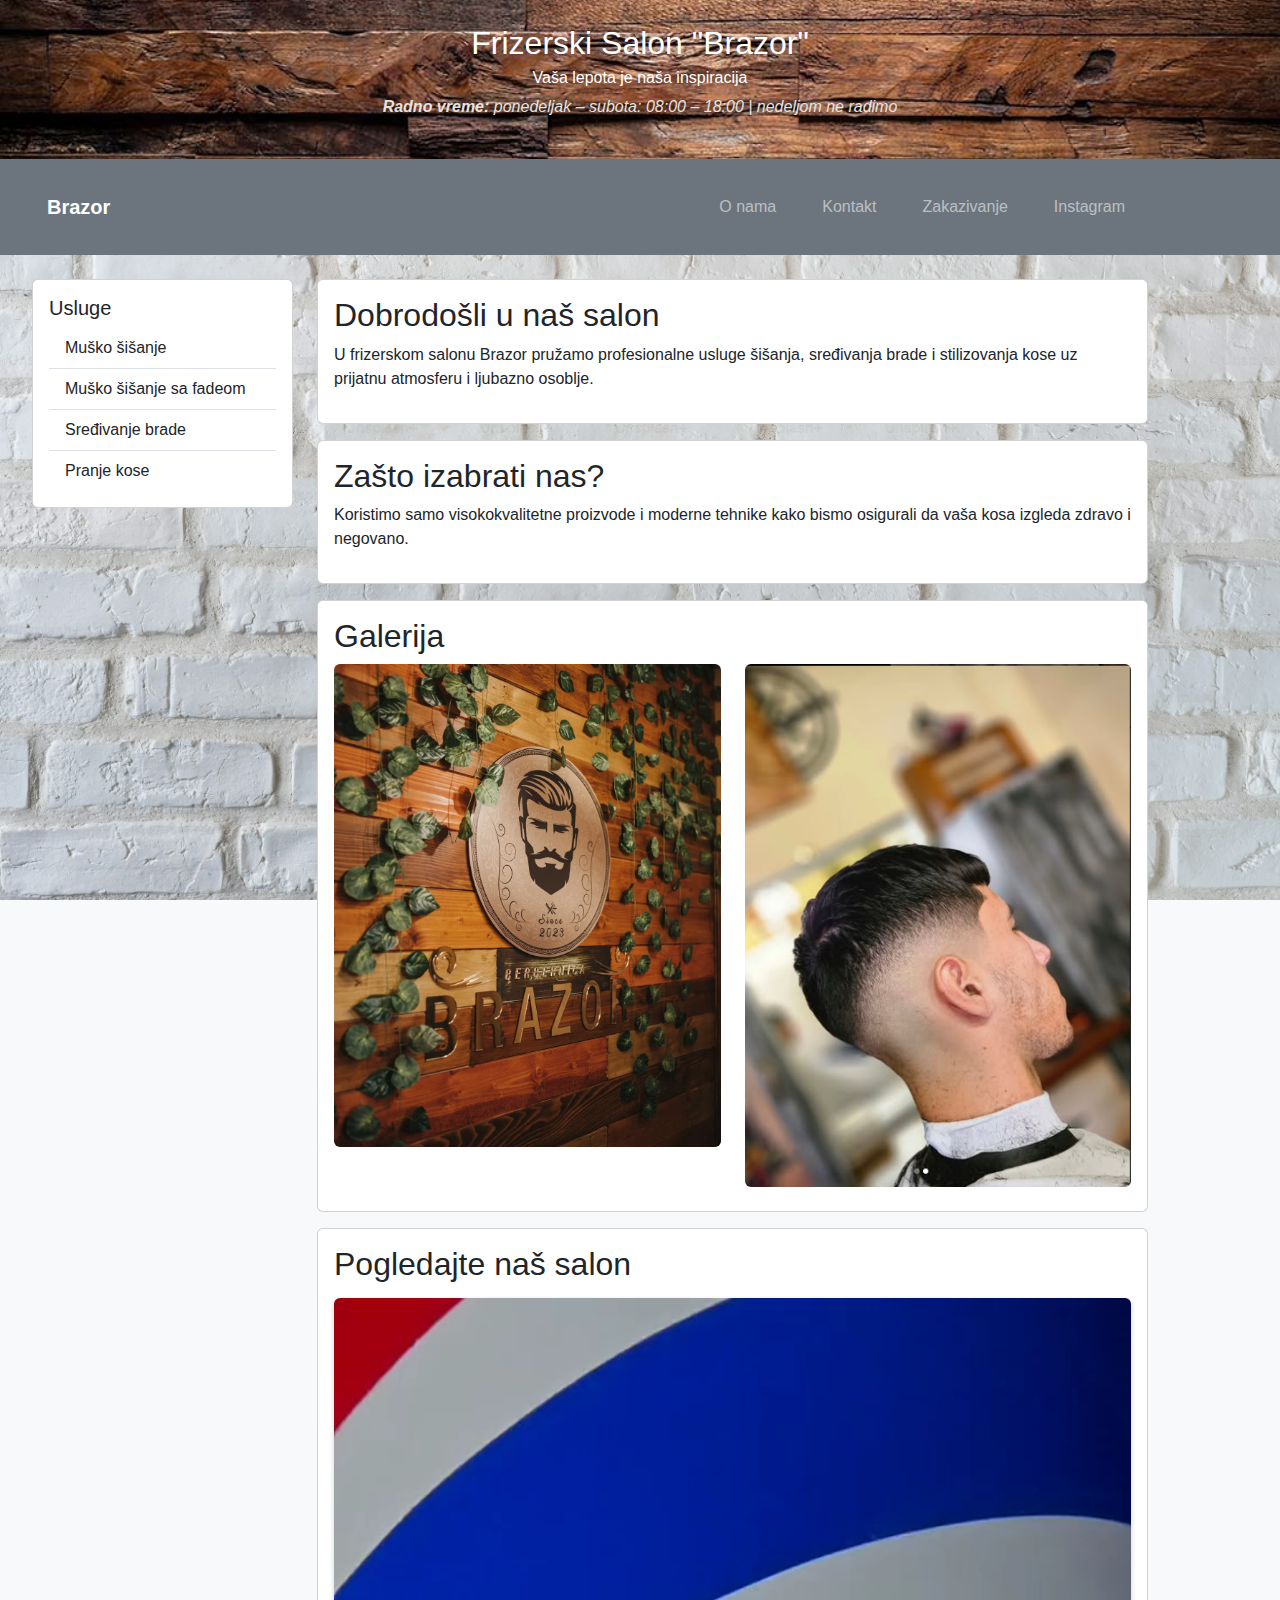
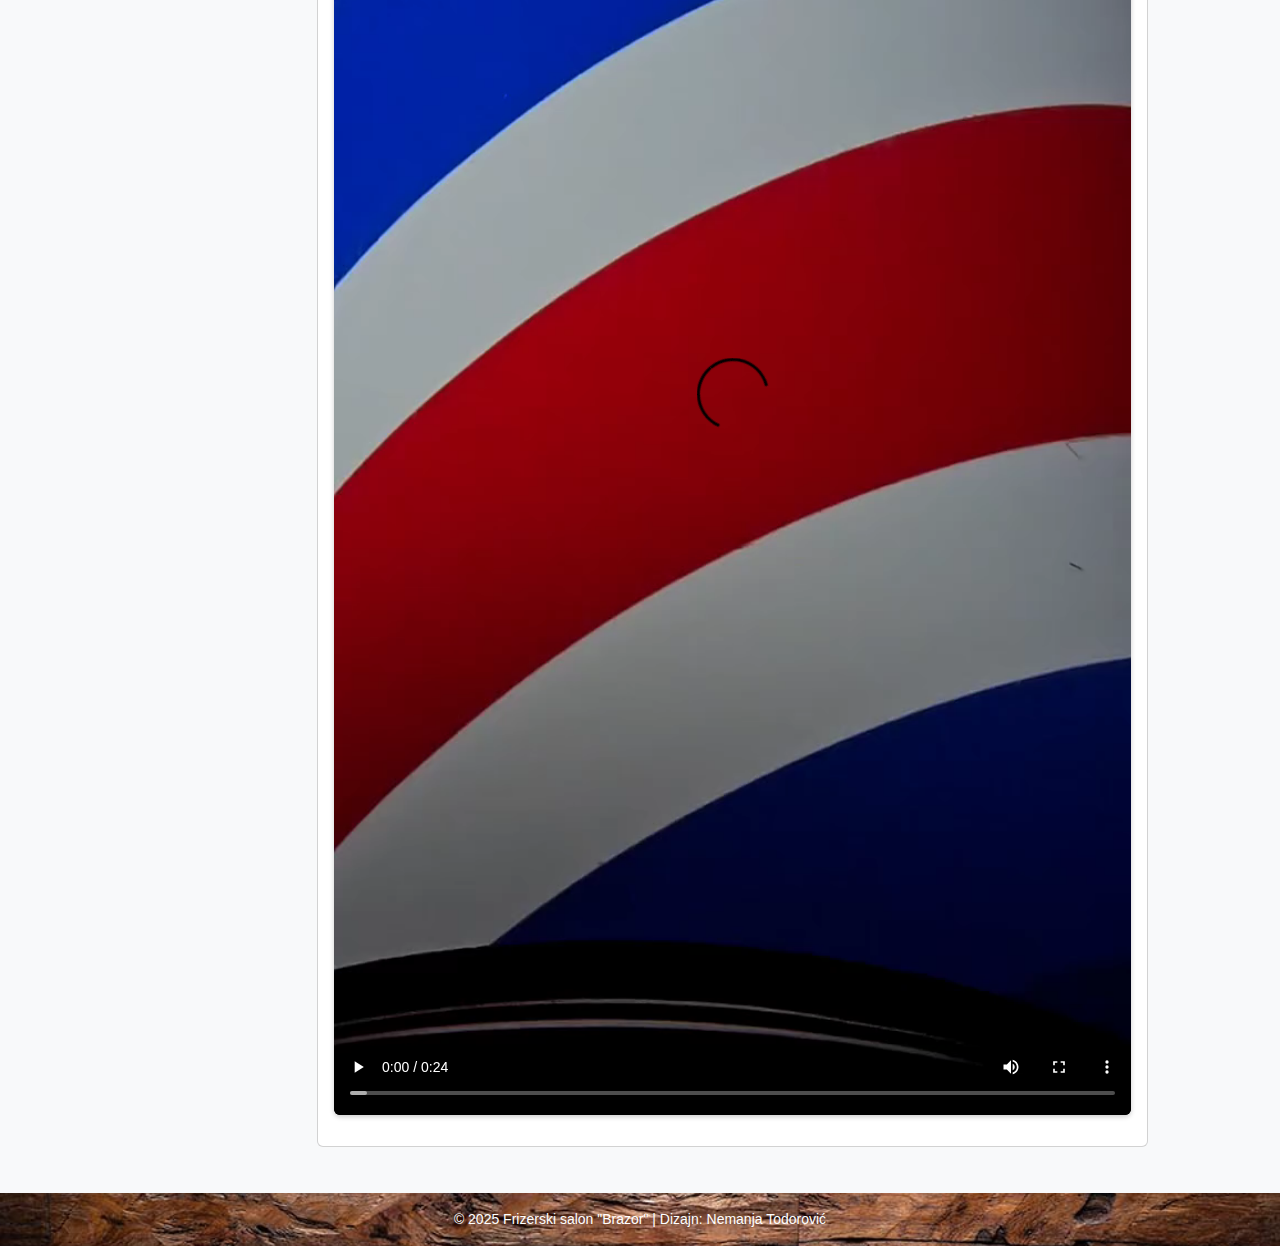
<file: index.html>
<!DOCTYPE html>
<html lang="sr">
<head>
  <meta charset="UTF-8">
  <title>Frizerski Salon "Brazor"</title>

  <link rel="icon" type="image/svg+xml" href="favicon.svg">
  
  <link href="https://cdn.jsdelivr.net/npm/bootstrap@5.3.3/dist/css/bootstrap.min.css" rel="stylesheet">

  
  <link rel="stylesheet" href="style.css">
</head>

<body class="bg-light">
  
  <div id="toast" class="toast-box"></div>

  <header class="bg-dark text-white text-center py-4">
    <h1 class="mb-1">Frizerski Salon "Brazor"</h1>
    <p class="mb-1">Vaša lepota je naša inspiracija</p>
    <p class="radno-vreme">
      <strong>Radno vreme:</strong> ponedeljak – subota: 08:00 – 18:00 | nedeljom ne radimo
    </p>
  </header>

  
  <nav class="navbar navbar-expand-lg navbar-dark bg-secondary">
    <div class="container">
      <a class="navbar-brand" href="#">Brazor</a>
      <button class="navbar-toggler" type="button" data-bs-toggle="collapse" data-bs-target="#navbarNav">
        <span class="navbar-toggler-icon"></span>
      </button>

      <div class="collapse navbar-collapse" id="navbarNav">
        <ul class="navbar-nav ms-auto">
          <li class="nav-item"><a class="nav-link" href="onama.html">O nama</a></li>
          <li class="nav-item"><a class="nav-link" href="kontakt.html">Kontakt</a></li>
          <li class="nav-item"><a class="nav-link" href="zakazivanje.html">Zakazivanje</a></li>
          <li class="nav-item">
            <a class="nav-link" href="https://www.instagram.com/berbernicabrazor/" target="_blank">Instagram</a>
          </li>
        </ul>
      </div>
    </div>
  </nav>

  
  <div class="container my-4">
    <div class="row">

      
      <aside class="col-md-3 mb-3">
        <div class="card">
          <div class="card-body">
            <h5 class="card-title">Usluge</h5>
            <ul class="list-group list-group-flush">
              <li class="list-group-item">Muško šišanje</li>
              <li class="list-group-item">Muško šišanje sa fadeom</li>
              <li class="list-group-item">Sređivanje brade</li>
              <li class="list-group-item">Pranje kose</li>
            </ul>
          </div>
        </div>
      </aside>

      
      <main class="col-md-9">
        
        <div class="card mb-3">
          <div class="card-body">
            <h2 class="card-title">Dobrodošli u naš salon</h2>
            <p>
              U frizerskom salonu Brazor pružamo profesionalne usluge šišanja,
              sređivanja brade i stilizovanja kose uz prijatnu atmosferu i ljubazno osoblje.
            </p>
          </div>
        </div>

        <div class="card mb-3">
          <div class="card-body">
            <h2 class="card-title">Zašto izabrati nas?</h2>
            <p>
              Koristimo samo visokokvalitetne proizvode i moderne tehnike kako bismo
              osigurali da vaša kosa izgleda zdravo i negovano.
            </p>
          </div>
        </div>

        <div class="card mb-3">
          <div class="card-body">
            <h2 class="card-title">Galerija</h2>
            <div class="row">
              <div class="col-md-6 mb-2">
                <img src="💣.webp" class="img-fluid rounded" alt="Salon enterijer">
              </div>
              <div class="col-md-6 mb-2">
                <img src="Screenshot 2025-10-20 222330.png" class="img-fluid rounded" alt="Frizura primer">
              </div>
            </div>
          </div>
        </div>

        <div class="card mb-3">
          <div class="card-body">
            <h2 class="card-title">Pogledajte naš salon</h2>
            <video class="w-100 rounded" controls>
              <source src="Prva berbernica u Arilju! 💈Na lokaciji Ive lole ribara 3 u Arilju.💈18.3.2024. 💈DOBRODOSLI!💈.mp4" type="video/mp4">
              Vaš pregledač ne podržava video tag.
            </video>
          </div>
        </div>

      </main>
    </div>
  </div>

  <footer class="bg-dark text-white text-center py-3">
    <p class="mb-0">&copy; 2025 Frizerski salon "Brazor" | Dizajn: Nemanja Todorović</p>
  </footer>

  
  <script src="https://cdn.jsdelivr.net/npm/bootstrap@5.3.3/dist/js/bootstrap.bundle.min.js"></script>
</body>
</html>
</file>
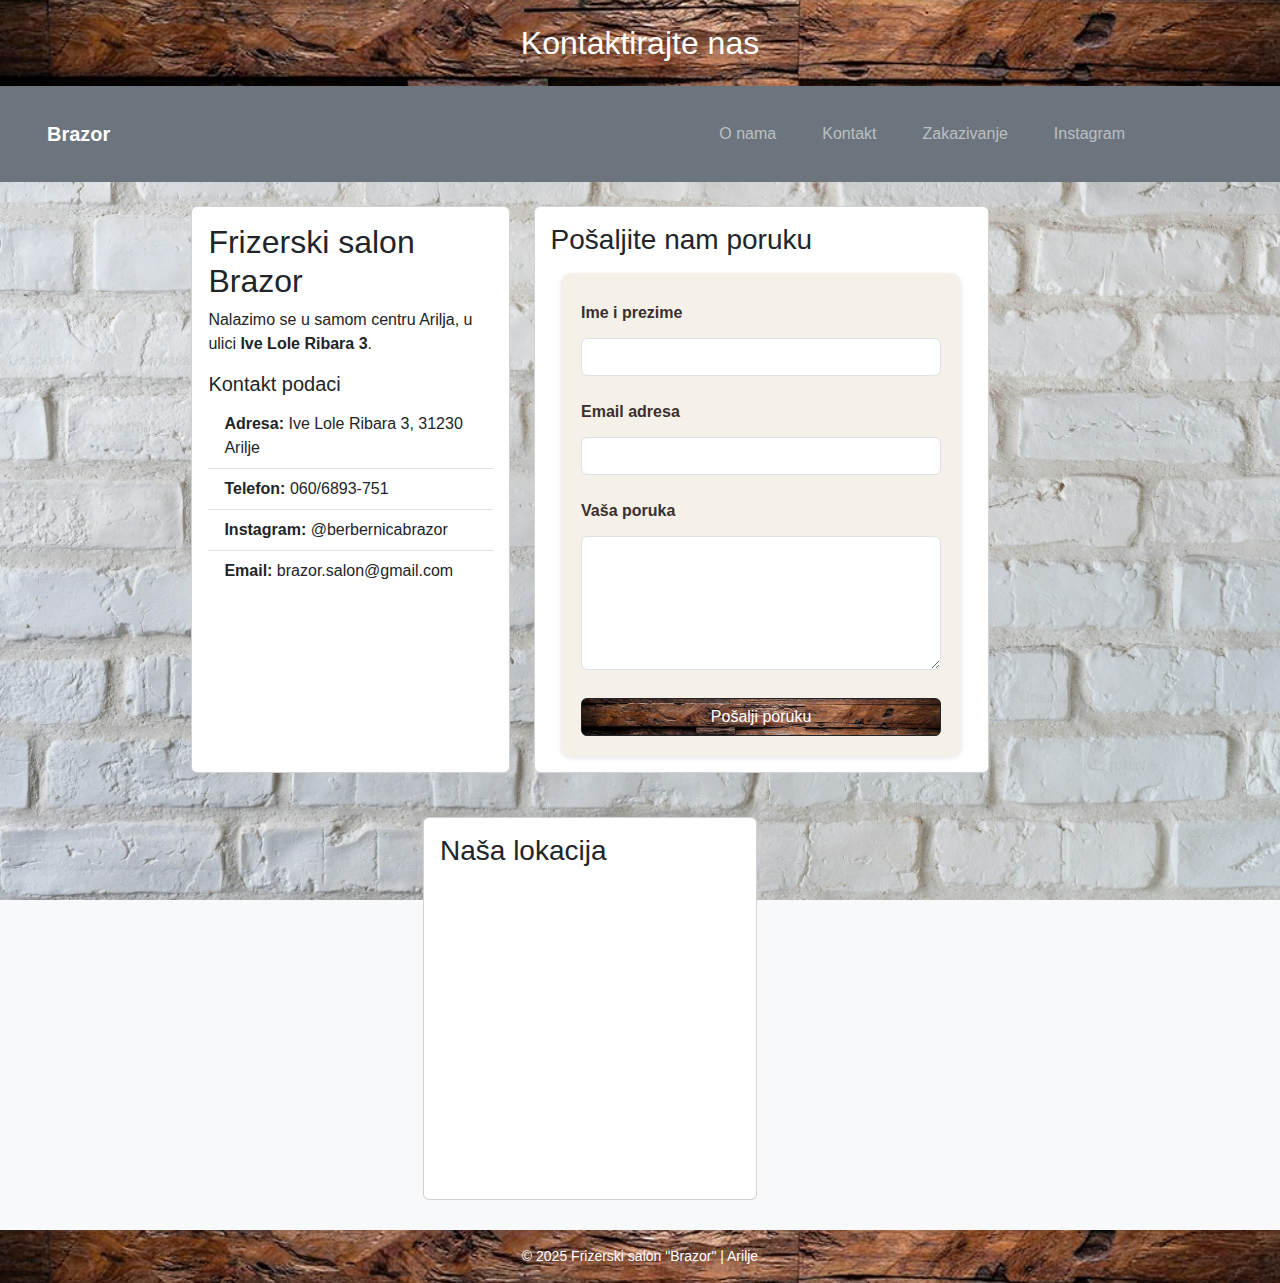
<file: kontakt.html>
<!DOCTYPE html>
<html lang="sr">
<head>
  <meta charset="UTF-8">
  <title>Kontakt - Frizerski salon Brazor</title>

   <link rel="icon" type="image/svg+xml" href="favicon.svg">
  
  <link href="https://cdn.jsdelivr.net/npm/bootstrap@5.3.3/dist/css/bootstrap.min.css" rel="stylesheet">

  
  <link rel="stylesheet" href="style.css">
</head>

<body class="bg-light">

  <header class="bg-dark text-white text-center py-4">
    <h1 class="mb-0">Kontaktirajte nas</h1>
  </header>

  
  <nav class="navbar navbar-expand-lg navbar-dark bg-secondary">
    <div class="container">
      <a class="navbar-brand" href="index.html">Brazor</a>
      <button class="navbar-toggler" type="button" data-bs-toggle="collapse" data-bs-target="#nav">
        <span class="navbar-toggler-icon"></span>
      </button>

      <div class="collapse navbar-collapse" id="navbarNav">
        <ul class="navbar-nav ms-auto">
          <li class="nav-item"><a class="nav-link" href="onama.html">O nama</a></li>
          <li class="nav-item"><a class="nav-link" href="kontakt.html">Kontakt</a></li>
          <li class="nav-item"><a class="nav-link" href="zakazivanje.html">Zakazivanje</a></li>
          <li class="nav-item">
            <a class="nav-link" href="https://www.instagram.com/berbernicabrazor/" target="_blank">Instagram</a>
          </li>
        </ul>
      </div>
    </div>
  </nav>

  
  <div class="container my-4">
    <div class="row g-4">

      
      <div class="col-md-5">
        <div class="card h-100">
          <div class="card-body">
            <h2 class="card-title">Frizerski salon Brazor</h2>
            <p>
              Nalazimo se u samom centru Arilja, u ulici
              <strong>Ive Lole Ribara 3</strong>.
            </p>

            <h5>Kontakt podaci</h5>
            <ul class="list-group list-group-flush">
              <li class="list-group-item"><strong>Adresa:</strong> Ive Lole Ribara 3, 31230 Arilje</li>
              <li class="list-group-item"><strong>Telefon:</strong> 060/6893-751</li>
              <li class="list-group-item"><strong>Instagram:</strong> @berbernicabrazor</li>
              <li class="list-group-item"><strong>Email:</strong> brazor.salon@gmail.com</li>
            </ul>
          </div>
        </div>
      </div>

      
      <div class="col-md-7">
        <div class="card">
          <div class="card-body">
            <h3 class="card-title mb-3">Pošaljite nam poruku</h3>

            <form>
              <div class="mb-3">
                <label class="form-label">Ime i prezime</label>
                <input type="text" class="form-control" required>
              </div>

              <div class="mb-3">
                <label class="form-label">Email adresa</label>
                <input type="email" class="form-control" required>
              </div>

              <div class="mb-3">
                <label class="form-label">Vaša poruka</label>
                <textarea class="form-control" rows="5" required></textarea>
              </div>

              <button type="submit" class="btn btn-dark w-100">
                Pošalji poruku
              </button>
            </form>
          </div>
        </div>
      </div>

    </div>

    
    <div class="card mt-4">
      <div class="card-body">
        <h3 class="card-title">Naša lokacija</h3>
        <iframe 
          src="https://www.google.com/maps?q=Ive%20Lole%20Ribara%203%2C%20Arilje%2C%20Srbija&output=embed"
          width="100%" height="300"
          style="border:0; border-radius:10px;"
          loading="lazy">
        </iframe>
      </div>
    </div>

  </div>

  <footer class="bg-dark text-white text-center py-3">
    <p class="mb-0">&copy; 2025 Frizerski salon "Brazor" | Arilje</p>
  </footer>

  
  <script src="https://cdn.jsdelivr.net/npm/bootstrap@5.3.3/dist/js/bootstrap.bundle.min.js"></script>
</body>
</html>
</file>
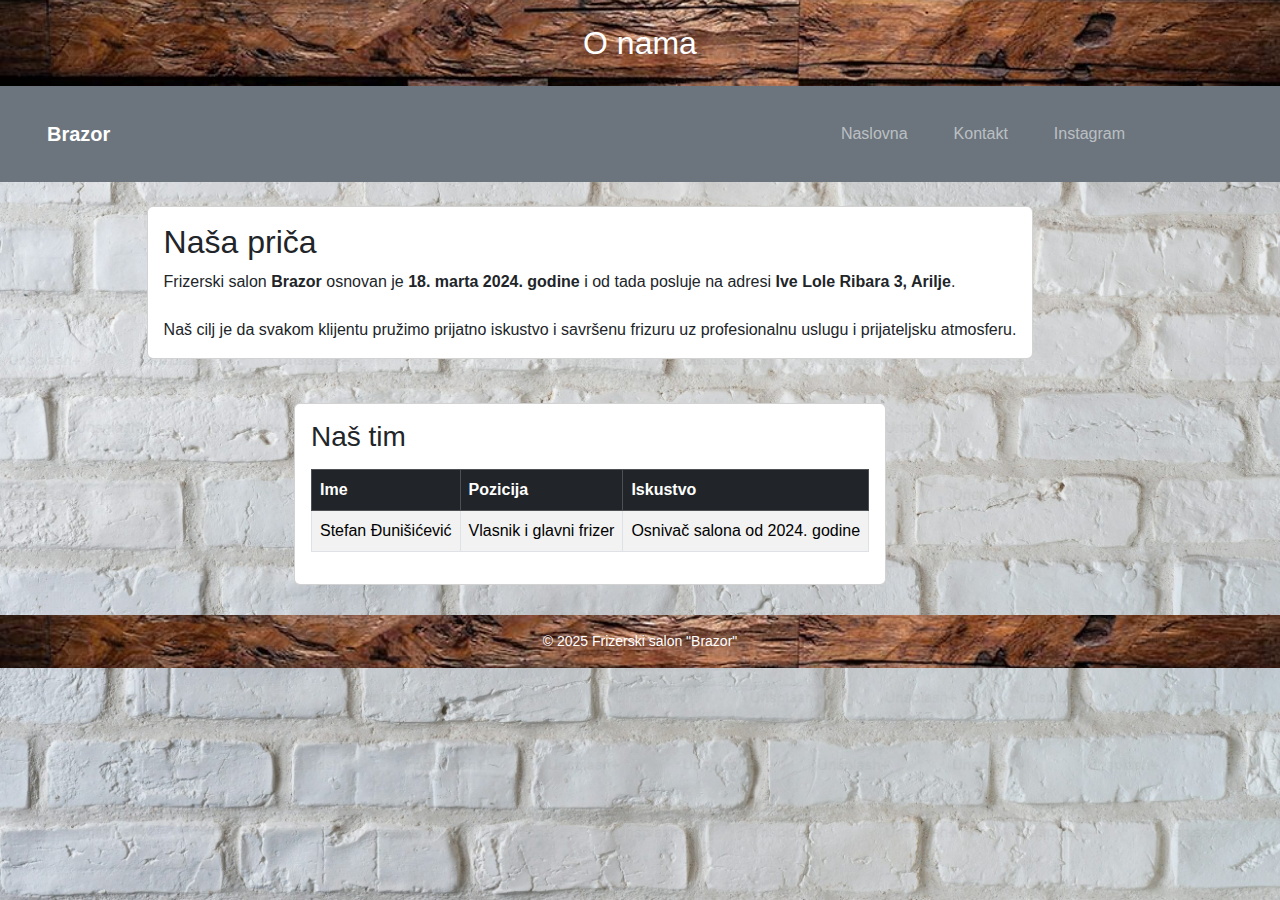
<file: onama.html>
<!DOCTYPE html>
<html lang="sr">
<head>
  <head>
  <meta charset="UTF-8">
  <title>Frizerski salon Brazor</title>

  <link rel="icon" type="image/svg+xml" href="favicon.svg">

  
  <link href="https://cdn.jsdelivr.net/npm/bootstrap@5.3.3/dist/css/bootstrap.min.css" rel="stylesheet">

  <link rel="stylesheet" href="style.css">
</head>


<body class="bg-light">

  <header class="bg-dark text-white text-center py-4">
    <h1 class="mb-0">O nama</h1>
  </header>

  
  <nav class="navbar navbar-expand-lg navbar-dark bg-secondary">
    <div class="container">
      <a class="navbar-brand" href="index.html">Brazor</a>
      <button class="navbar-toggler" type="button" data-bs-toggle="collapse" data-bs-target="#nav">
        <span class="navbar-toggler-icon"></span>
      </button>

      <div class="collapse navbar-collapse" id="nav">
        <ul class="navbar-nav ms-auto">
          <li class="nav-item"><a class="nav-link" href="index.html">Naslovna</a></li>
          <li class="nav-item"><a class="nav-link" href="kontakt.html">Kontakt</a></li>
          <a class="nav-link" href="https://www.instagram.com/berbernicabrazor/" target="_blank">Instagram</a>
        </ul>
      </div>
    </div>
  </nav>

  
  <div class="container my-4">

    
    <div class="card mb-4">
      <div class="card-body">
        <h2 class="card-title">Naša priča</h2>
        <p class="card-text">
          Frizerski salon <strong>Brazor</strong> osnovan je
          <strong>18. marta 2024. godine</strong> i od tada posluje na adresi
          <strong>Ive Lole Ribara 3, Arilje</strong>.
          <br><br>
          Naš cilj je da svakom klijentu pružimo prijatno iskustvo i savršenu
          frizuru uz profesionalnu uslugu i prijateljsku atmosferu.
        </p>
      </div>
    </div>

    
    <div class="card">
      <div class="card-body">
        <h3 class="card-title mb-3">Naš tim</h3>

        <div class="table-responsive">
          <table class="table table-bordered table-striped align-middle">
            <thead class="table-dark">
              <tr>
                <th>Ime</th>
                <th>Pozicija</th>
                <th>Iskustvo</th>
              </tr>
            </thead>
            <tbody>
              <tr>
                <td>Stefan Đunišićević</td>
                <td>Vlasnik i glavni frizer</td>
                <td>Osnivač salona od 2024. godine</td>
              </tr>
            </tbody>
          </table>
        </div>

      </div>
    </div>

  </div>

  <footer class="bg-dark text-white text-center py-3">
    <p class="mb-0">&copy; 2025 Frizerski salon "Brazor"</p>
  </footer>

  
  <script src="https://cdn.jsdelivr.net/npm/bootstrap@5.3.3/dist/js/bootstrap.bundle.min.js"></script>
</body>
</html>
</file>
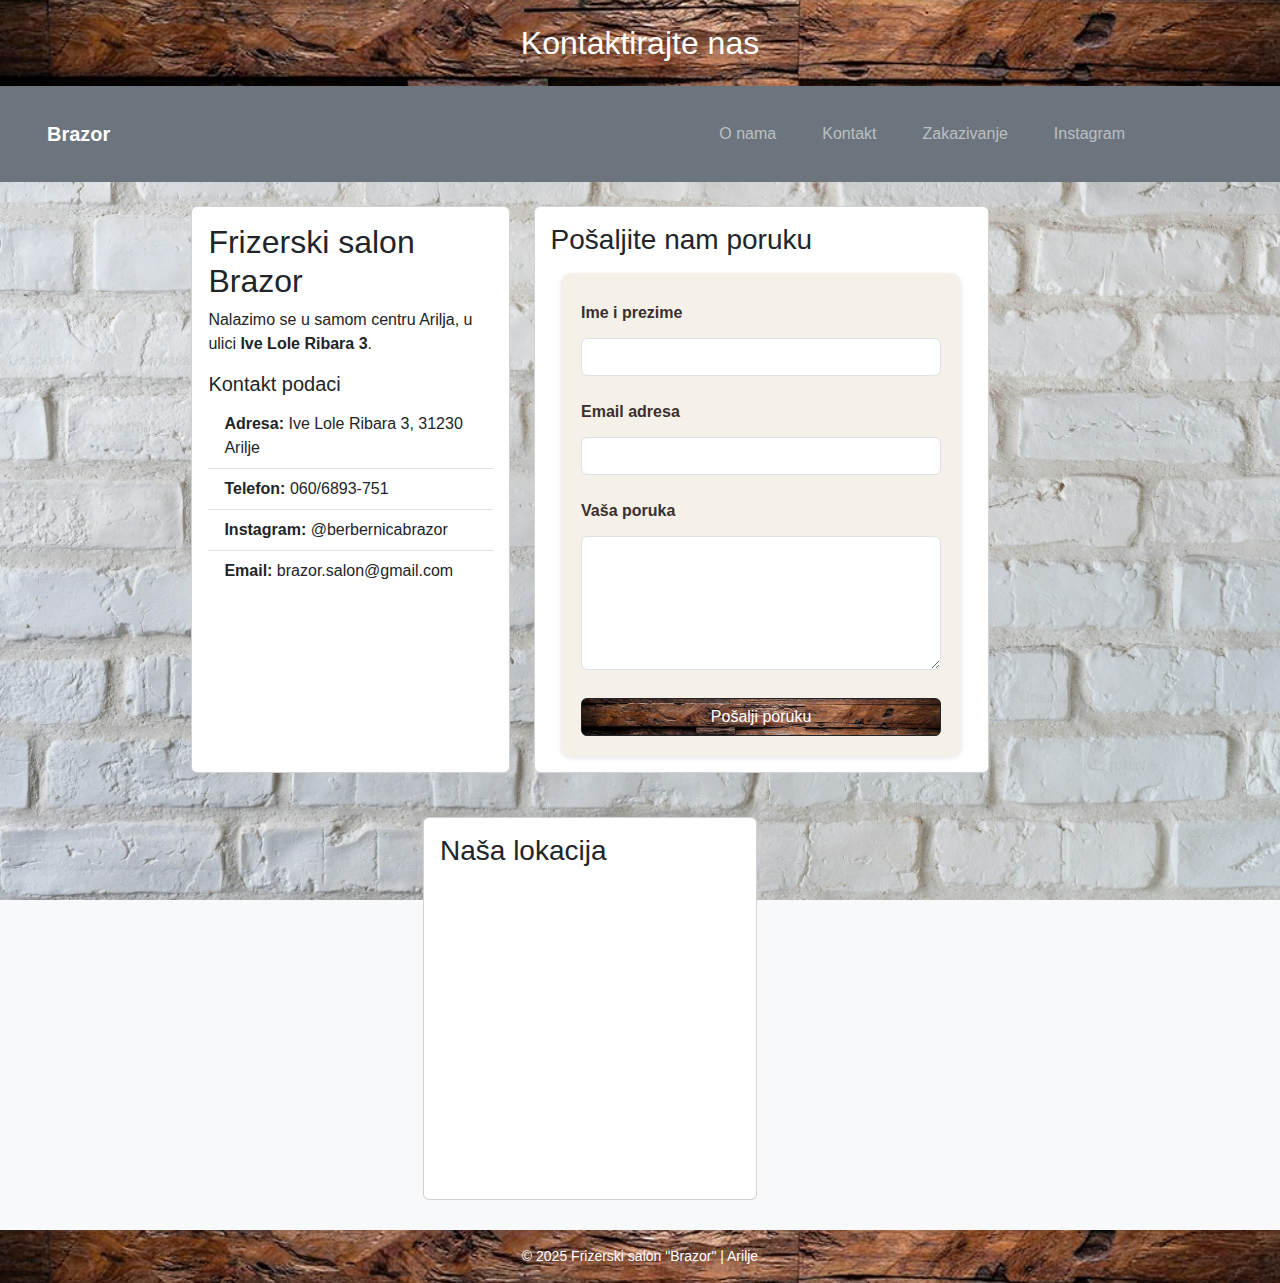
<file: zakazivanje.html>
<!DOCTYPE html>
<html lang="sr">
<head>
  <meta charset="UTF-8">
  <title>Kontakt - Frizerski salon Brazor</title>

   <link rel="icon" type="image/svg+xml" href="favicon.svg">
  
  <link href="https://cdn.jsdelivr.net/npm/bootstrap@5.3.3/dist/css/bootstrap.min.css" rel="stylesheet">

  
  <link rel="stylesheet" href="style.css">
</head>

<body class="bg-light">

  <header class="bg-dark text-white text-center py-4">
    <h1 class="mb-0">Kontaktirajte nas</h1>
  </header>

  
  <nav class="navbar navbar-expand-lg navbar-dark bg-secondary">
    <div class="container">
      <a class="navbar-brand" href="index.html">Brazor</a>
      <button class="navbar-toggler" type="button" data-bs-toggle="collapse" data-bs-target="#nav">
        <span class="navbar-toggler-icon"></span>
      </button>

      <div class="collapse navbar-collapse" id="navbarNav">
        <ul class="navbar-nav ms-auto">
          <li class="nav-item"><a class="nav-link" href="onama.html">O nama</a></li>
          <li class="nav-item"><a class="nav-link" href="kontakt.html">Kontakt</a></li>
          <li class="nav-item"><a class="nav-link" href="zakazivanje.html">Zakazivanje</a></li>
          <li class="nav-item">
            <a class="nav-link" href="https://www.instagram.com/berbernicabrazor/" target="_blank">Instagram</a>
          </li>
        </ul>
      </div>
    </div>
  </nav>

  
  <div class="container my-4">
    <div class="row g-4">

      
      <div class="col-md-5">
        <div class="card h-100">
          <div class="card-body">
            <h2 class="card-title">Frizerski salon Brazor</h2>
            <p>
              Nalazimo se u samom centru Arilja, u ulici
              <strong>Ive Lole Ribara 3</strong>.
            </p>

            <h5>Kontakt podaci</h5>
            <ul class="list-group list-group-flush">
              <li class="list-group-item"><strong>Adresa:</strong> Ive Lole Ribara 3, 31230 Arilje</li>
              <li class="list-group-item"><strong>Telefon:</strong> 060/6893-751</li>
              <li class="list-group-item"><strong>Instagram:</strong> @berbernicabrazor</li>
              <li class="list-group-item"><strong>Email:</strong> brazor.salon@gmail.com</li>
            </ul>
          </div>
        </div>
      </div>

      
      <div class="col-md-7">
        <div class="card">
          <div class="card-body">
            <h3 class="card-title mb-3">Pošaljite nam poruku</h3>

            <form>
              <div class="mb-3">
                <label class="form-label">Ime i prezime</label>
                <input type="text" class="form-control" required>
              </div>

              <div class="mb-3">
                <label class="form-label">Email adresa</label>
                <input type="email" class="form-control" required>
              </div>

              <div class="mb-3">
                <label class="form-label">Vaša poruka</label>
                <textarea class="form-control" rows="5" required></textarea>
              </div>

              <button type="submit" class="btn btn-dark w-100">
                Pošalji poruku
              </button>
            </form>
          </div>
        </div>
      </div>

    </div>

    
    <div class="card mt-4">
      <div class="card-body">
        <h3 class="card-title">Naša lokacija</h3>
        <iframe 
          src="https://www.google.com/maps?q=Ive%20Lole%20Ribara%203%2C%20Arilje%2C%20Srbija&output=embed"
          width="100%" height="300"
          style="border:0; border-radius:10px;"
          loading="lazy">
        </iframe>
      </div>
    </div>

  </div>

  <footer class="bg-dark text-white text-center py-3">
    <p class="mb-0">&copy; 2025 Frizerski salon "Brazor" | Arilje</p>
  </footer>

  
  <script src="https://cdn.jsdelivr.net/npm/bootstrap@5.3.3/dist/js/bootstrap.bundle.min.js"></script>
</body>
</html>
</file>
<file: style.css>
body {
  font-family: "Segoe UI", Arial, sans-serif;
  margin: 0;
  background: url("premium_photo-1674048381806-814bb2126f73.jpg") no-repeat center center fixed;
  background-size: cover;
  color: #3b2f2f;
}


header {
  background: url("drvo-sajt32.jpg") center/cover no-repeat;
  color: #f5f0e6;
  text-align: center;
  padding: 25px 0;
  box-shadow: 0 2px 5px rgba(0,0,0,0.2);
}

header h1 {
  margin: 0;
  font-size: 2em;
}


nav {
  background: rgba(192, 150, 100, 0.9);
  text-align: center;
  padding: 12px 0;
  backdrop-filter: blur(2px);
}

nav a {
  color: #ffffff;
  text-decoration: none;
  margin: 0 15px;
  font-weight: bold;
  font-size: 16px;
  transition: 0.3s;
}

nav a:hover {
  color: #3b2f2f;
  text-decoration: underline;
}


.container {
  display: flex;
  flex-wrap: wrap;
  justify-content: center;
  margin: 20px;
  gap: 20px;
}


.leftmenu { 
    width: 20%; 
    min-width: 200px; 
    background-color: #e3d3c2; 
    padding: 15px; 
    border-radius: 10px; 
    box-shadow: 0 2px 5px rgba(0,0,0,0.1);
}

.leftmenu h3 {
  color: #5a3e2b;
  border-bottom: 2px solid #5a3e2b;
  padding-bottom: 5px;
}

.leftmenu ul {
  list-style-type: none;
  padding: 0;
}

.leftmenu li {
  padding: 6px 0;
  border-bottom: 1px dotted #b59576;
}


.content {
  width: 70%;
  background: rgba(255, 255, 255, 0.85);
  backdrop-filter: blur(5px);
  padding: 20px;
  border-radius: 10px;
  box-shadow: 0 2px 5px rgba(0,0,0,0.1);
}

.content h2 {
  color: #5a3e2b;
  margin-top: 0;
}

.content img {
  border-radius: 8px;
  margin: 10px;
  box-shadow: 0 2px 6px rgba(0,0,0,0.1);
}


video, audio {
  display: block;
  margin: 15px auto;
  border-radius: 8px;
  box-shadow: 0 2px 5px rgba(0,0,0,0.2);
}


form {
  display: flex;
  flex-direction: column;
  max-width: 400px;
  margin: auto;
  background: rgba(245, 240, 230, 0.9);
  padding: 20px;
  border-radius: 10px;
  box-shadow: 0 2px 5px rgba(0,0,0,0.1);
}

form label {
  margin-top: 8px;
  font-weight: bold;
  color: #3b2f2f;
}

form input, form textarea {
  margin-top: 5px;
  padding: 8px;
  border: 1px solid #b59576;
  border-radius: 5px;
  font-family: inherit;
  font-size: 15px;
}

form button {
  margin-top: 12px;
  padding: 10px;
  background: url("drvo-sajt32.jpg") center/cover no-repeat;
  color: white;
  border: none;
  border-radius: 6px;
  font-weight: bold;
  cursor: pointer;
  transition: 0.3s;
}

form button:hover {
  opacity: 0.9;
  transform: scale(1.03);
}


footer {
  background: url("drvo-sajt32.jpg") center/cover no-repeat;
  color: #f5f0e6;
  text-align: center;
  padding: 12px;
  margin-top: 30px;
  font-size: 14px;
}

.radno-vreme {
  color: #e6e3e0;
  font-style: italic;
  margin-top: 5px;
}
.container {
  display: flex;
  flex-wrap: wrap;
  justify-content: center;
  align-items: flex-start; /* ← OVO DODAJ */
  margin: 20px;
  gap: 20px;
}

.toast-box {
  position: fixed;
  top: 20px;
  left: 50%;
  transform: translateX(-50%);
  background: #333;
  color: white;
  padding: 12px 20px;
  border-radius: 8px;
  font-weight: bold;
  display: none;
  z-index: 9999;
  box-shadow: 0 5px 15px rgba(0,0,0,0.3);
}

.toast-box.show {
  display: block;
}
</file>
